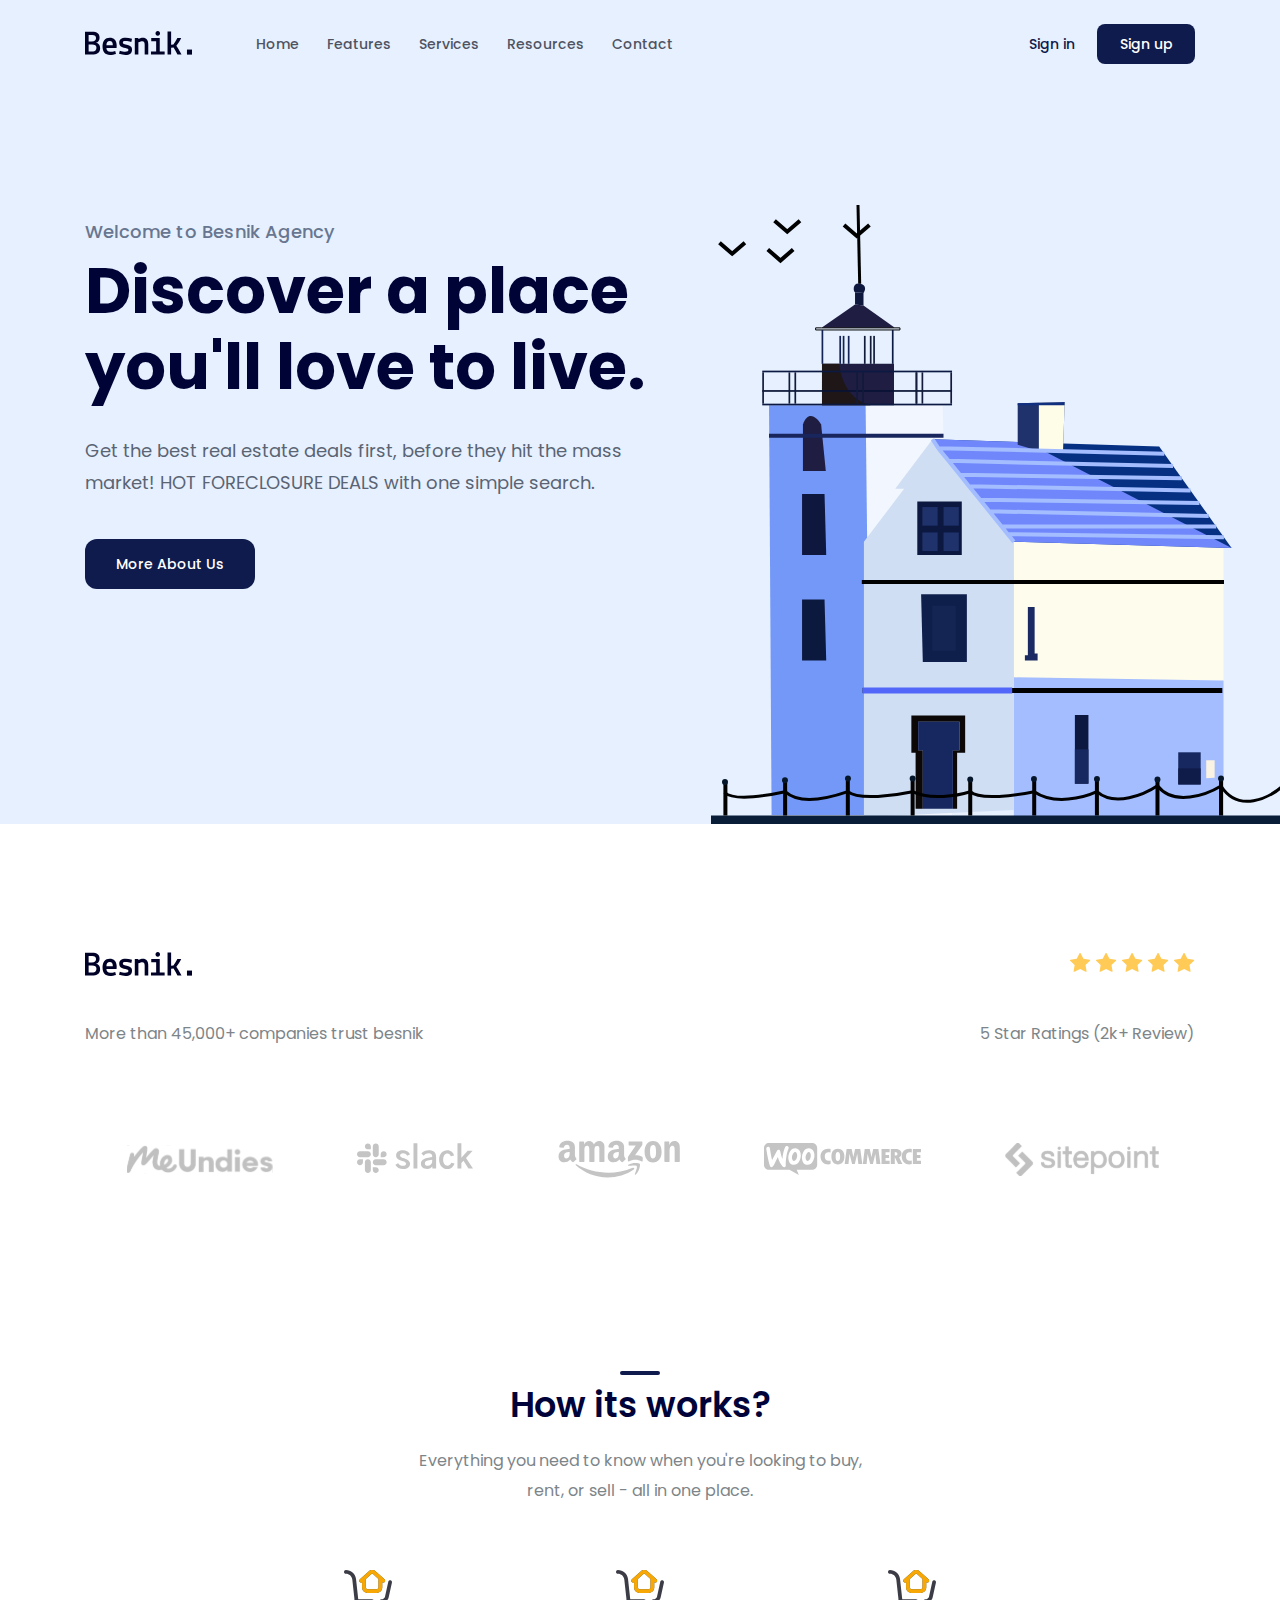
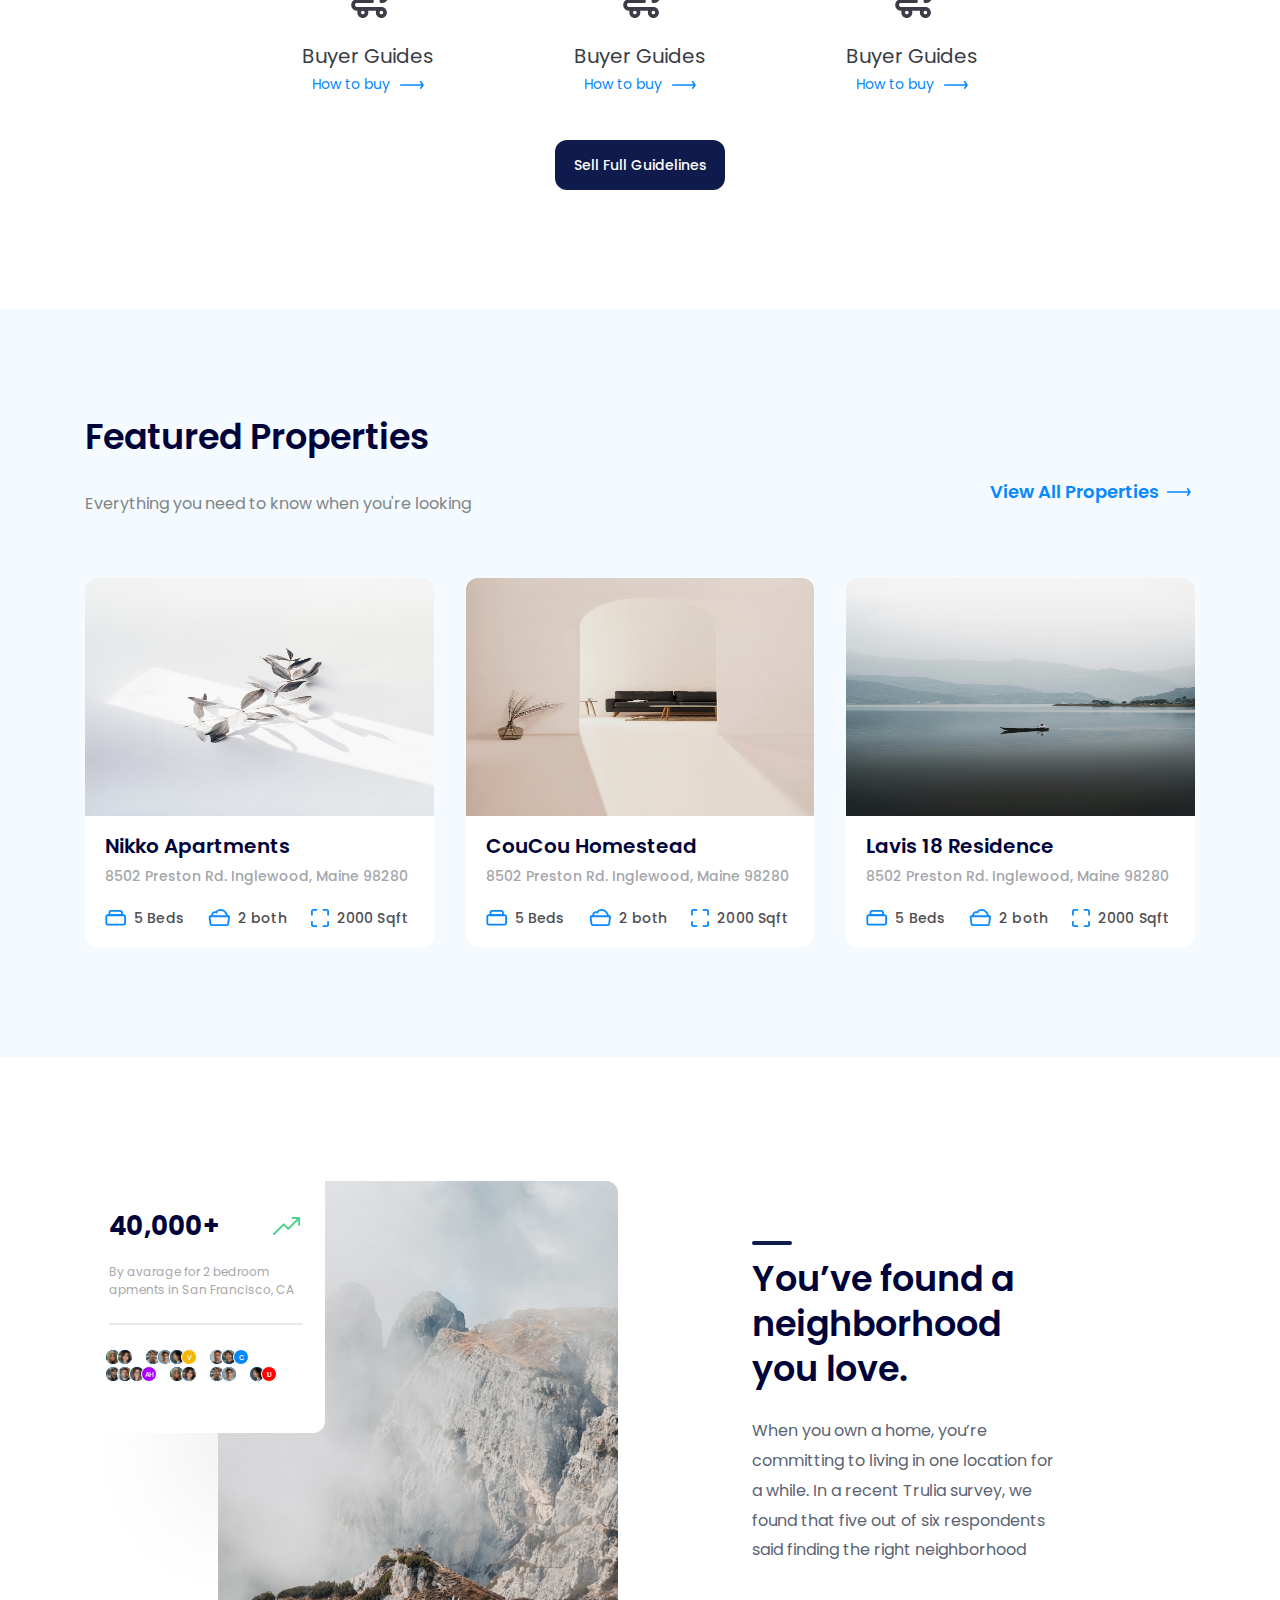
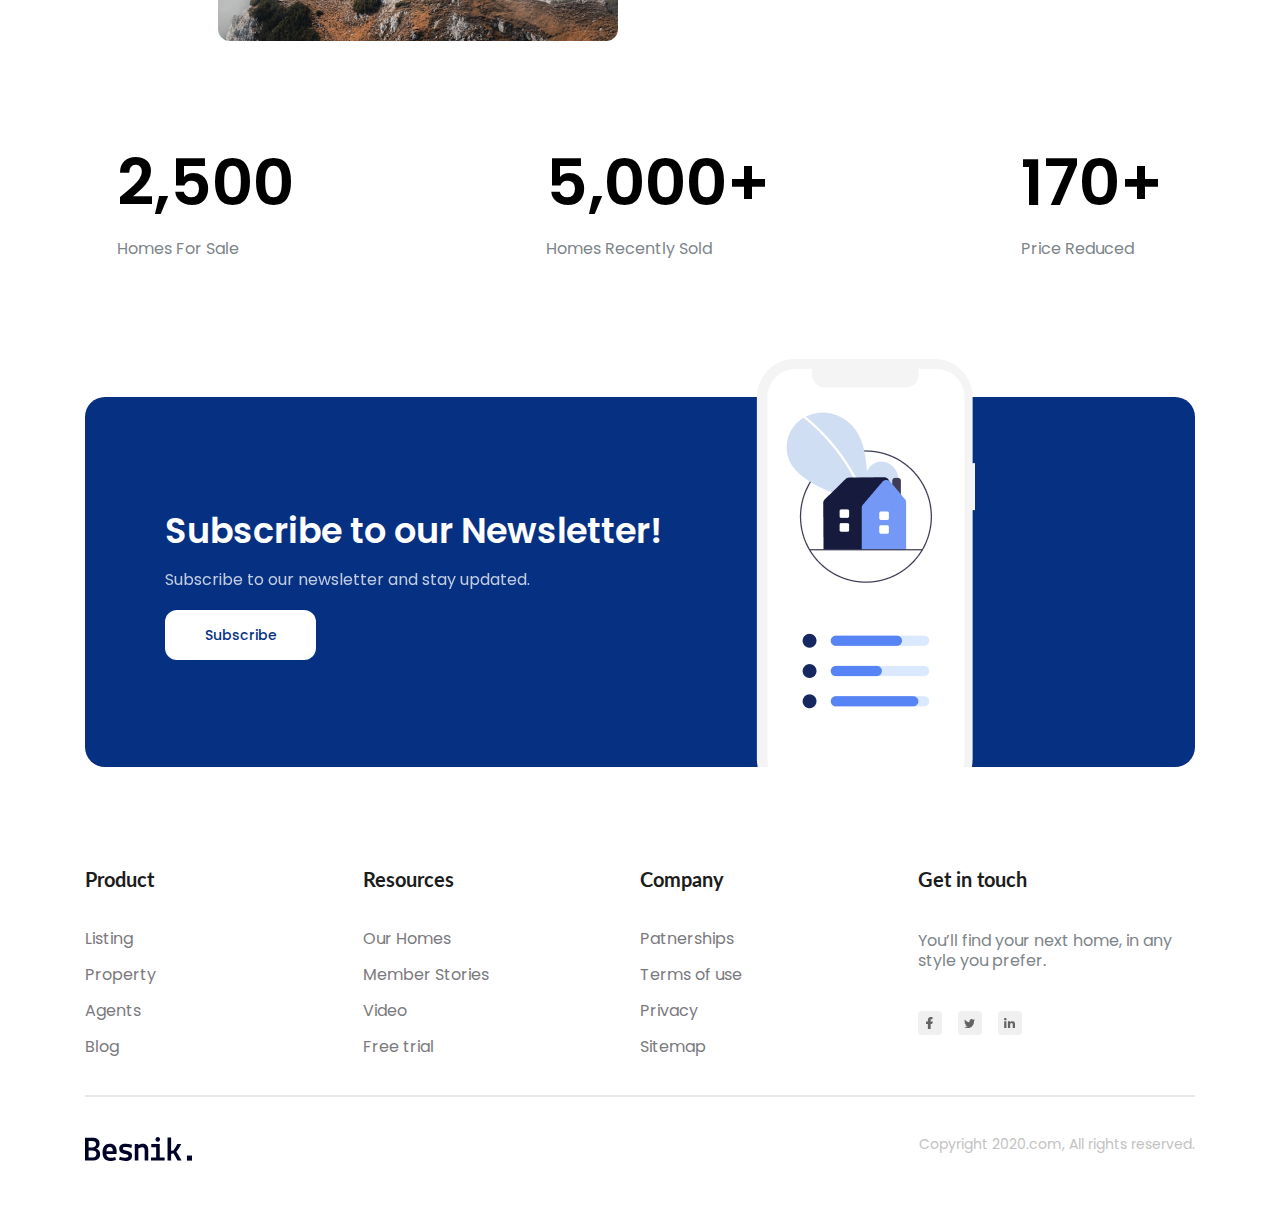
<file: index.html>
<!DOCTYPE html>
<html lang="en">
    <head>
        <!-- Test git pull -->
        <meta charset="UTF-8" />
        <meta name="viewport" content="width=device-width, initial-scale=1.0" />
        <title>F8 Project 01</title>
        <!-- This stylesheet resets default browser styles to ensure consistency across different browsers -->
        <!-- Link to custom fonts stylesheet -->
        <link rel="stylesheet" href="./assets/css/reset.css" />
        <!-- <link rel="stylesheet" href="./assets/fonts/stylesheet.css" /> -->
        <link rel="stylesheet" href="./assets/css/styles.css" />
        <link rel="preconnect" href="https://fonts.googleapis.com" />
        <link rel="preconnect" href="https://fonts.gstatic.com" crossorigin />
        <link
            href="https://fonts.googleapis.com/css2?family=Poppins:ital,wght@0,100;0,200;0,300;0,400;0,500;0,600;0,700;0,800;0,900;1,100;1,200;1,300;1,400;1,500;1,600;1,700;1,800;1,900&display=swap"
            rel="stylesheet"
        />
        <link
            href="https://fonts.googleapis.com/css2?family=Lato:ital,wght@0,100;0,300;0,400;0,700;0,900;1,100;1,300;1,400;1,700;1,900&display=swap"
            rel="stylesheet"
        />

        <!-- Favicon -->
        <link rel="apple-touch-icon" sizes="57x57" href="./assets/favicon.ico">
        <link rel="apple-touch-icon" sizes="60x60" href="./assets/favicon.ico/apple-icon-60x60.png">
        <link rel="apple-touch-icon" sizes="72x72" href="./assets/favicon.ico/apple-icon-72x72.png">
        <link rel="apple-touch-icon" sizes="76x76" href="./assets/favicon.ico/apple-icon-76x76.png">
        <link rel="apple-touch-icon" sizes="114x114" href="./assets/favicon.ico/apple-icon-114x114.png">
        <link rel="apple-touch-icon" sizes="120x120" href="./assets/favicon.ico/apple-icon-120x120.png">
        <link rel="apple-touch-icon" sizes="144x144" href="./assets/favicon.ico/apple-icon-144x144.png">
        <link rel="apple-touch-icon" sizes="152x152" href="./assets/favicon.ico/apple-icon-152x152.png">
        <link rel="apple-touch-icon" sizes="180x180" href="./assets/favicon.ico/apple-icon-180x180.png">
        <link rel="icon" type="image/png" sizes="192x192"  href="./assets/favicon.ico/android-icon-192x192.png">
        <link rel="icon" type="image/png" sizes="32x32" href="./assets/favicon.ico/favicon-32x32.png">
        <link rel="icon" type="image/png" sizes="96x96" href="./assets/favicon.ico/favicon-96x96.png">
        <link rel="icon" type="image/png" sizes="16x16" href="./assets/favicon.ico/favicon-16x16.png">
        <link rel="manifest" href="./assets/favicon.ico/manifest.json">
        <meta name="msapplication-TileColor" content="#ffffff">
        <meta name="msapplication-TileImage" content="./assets/favicon.ico/ms-icon-144x144.png">
        <meta name="theme-color" content="#ffffff">
    </head> 
    <body>
        <!-- Header Fixed -->
        <header class="fixed-header">
            <div class="content">
                <nav class="navbar">
                    <!-- Logo -->
                    <a href="#"
                        ><img src="./assets/img/logo.svg" alt="" />
                    </a>

                    <!-- Navigation -->
                    <ul class="navigation">
                        <li><a href="#">Home</a></li>
                        <li><a href="#features">Features</a></li>
                        <li><a href="#services">Services</a></li>
                        <li><a href="#resources">Resources</a></li>
                        <li><a href="#contact">Contact</a></li>
                    </ul>

                    <!-- Call to action -->
                    <div class="action">
                        <a href="#!" class="action-link">Sign in</a>
                        <a href="#!" class="btn action-btn">Sign up</a>
                    </div>
                </nav>
            </div>
        </header>
        <main">
            <!-- Test Git -->
            <!-- Hero -->
            <div class="hero-wrap">
                <div class="content">
                    <div class="hero">
                        <div class="info">
                            <p class="sub-title">Welcome to Besnik Agency</p>
                            <h1 class="title">
                                Discover a place you'll love to live.
                            </h1>
                            <p class="desc">
                                Get the best real estate deals first, before
                                they hit the mass market! HOT FORECLOSURE DEALS
                                with one simple search.
                            </p>
                            <a href="#!" class="btn hero-cta">More About Us</a>
                        </div>

                        <img
                            src="./assets/img/hero-img.svg"
                            alt="Discover a place you'll love to live."
                            class="hero-img"
                        />
                    </div>
                </div>
            </div>
            <!-- client -->
            <div class="clients">
                <div class="content">
                    <!-- row 1 -->
                    <div class="row">
                        <img src="./assets/img/logo.svg" alt="" />
                        <!-- start right -->
                        <div class="stars">
                            <img
                                src="./assets/img/star-item.svg"
                                alt="star"
                                class="star-item"
                            />
                            <img
                                src="./assets/img/star-item.svg"
                                alt="star"
                                class="star-item"
                            />
                            <img
                                src="./assets/img/star-item.svg"
                                alt="star"
                                class="star-item"
                            />
                            <img
                                src="./assets/img/star-item.svg"
                                alt="star"
                                class="star-item"
                            />
                            <img
                                src="./assets/img/star-item.svg"
                                alt="star"
                                class="star-item"
                            />
                        </div>
                    </div>
                    <!-- row 2 -->
                    <div class="row mt-24">
                        <p class="desc">
                            More than 45,000+ companies trust besnik
                        </p>
                        <p class="desc">5 Star Ratings (2k+ Review)</p>
                    </div>
                    <!-- row 3: List Distributor -->
                    <div class="clients-list">
                        <a href="#!">
                            <img
                                src="./assets/img/logo-01.svg"
                                alt="Client 1"
                            />
                        </a>
                        <a href="#!">
                            <img
                                src="./assets/img/logo-02.svg"
                                alt="Client 2"
                            />
                        </a>
                        <a href="#!">
                            <img
                                src="./assets/img/logo-03.svg"
                                alt="Client 3"
                            />
                        </a>
                        <a href="#!">
                            <img
                                src="./assets/img/logo-04.svg"
                                alt="Client 4"
                            />
                        </a>
                        <a href="#!">
                            <img
                                src="./assets/img/logo-05.svg"
                                alt="Client 5"
                            />
                        </a>
                    </div>
                </div>
            </div>
            <!-- guides -->
            <div id="services" class="guides">
                <div class="content">
                    <h2 class="sub-title">How its works?</h2>
                    <p class="desc">
                        Everything you need to know when you're looking to buy,
                        rent, or sell - all in one place.
                    </p>
                    <ul class="guides-list">
                        <li class="guide-item">
                            <img
                                src="./assets/img/guide-img.svg"
                                alt="Guide Image"
                                class="guide-img"
                            />
                            <h3 class="guide-title">Buyer Guides</h3>
                            <a href="#!" class="guide-link">
                                <span>How to buy</span>
                                <img
                                    src="./assets/img/guide-arrow-right.svg"
                                    alt="Arrow Right"
                                />
                            </a>
                        </li>
                        <li class="guide-item">
                            <img
                                src="./assets/img/guide-img.svg"
                                alt="Guide Image"
                                class="guide-img"
                            />
                            <h3 class="guide-title">Buyer Guides</h3>
                            <a href="#!" class="guide-link">
                                <span>How to buy</span>
                                <img
                                    src="./assets/img/guide-arrow-right.svg"
                                    alt="Arrow Right"
                                />
                            </a>
                        </li>
                        <li class="guide-item">
                            <img
                                src="./assets/img/guide-img.svg"
                                alt="Guide Image"
                                class="guide-img"
                            />
                            <h3 class="guide-title">Buyer Guides</h3>
                            <a href="#!" class="guide-link">
                                <span>How to buy</span>
                                <img
                                    src="./assets/img/guide-arrow-right.svg"
                                    alt="Arrow Right"
                                />
                            </a>
                        </li>
                    </ul>

                    <a href="#!" class="btn guides-cta">Sell Full Guidelines</a>
                </div>
            </div>
            <!-- featured -->
            <div class="featured" id="features">
                <div class="content">
                    <!-- featured header -->
                    <header class="featured-info">
                        <h2 class="featured-title">Featured Properties</h2>
                        <div class="row">
                            <p class="desc">
                                Everything you need to know when you're looking
                            </p>
                            <a href="#!" class="featured-link">
                                <span>View All Properties</span>
                                <img
                                    src="./assets/img/guide-arrow-right.svg"
                                    alt="Arrow Right"
                                />
                            </a>
                        </div>
                    </header>

                    <!-- featured list -->
                    <ul class="featured-list">
                        <!-- item 1 -->
                        <li class="featured-item">
                            <a href="#!">
                                <div class="image-frame">
                                    <img
                                        src="./assets/img/featured-img-1.jpg"
                                        alt="Nikko Apartments"
                                        class="item-img"
                                    />
                                </div>
                                <div class="item-content">
                                    <h3 class="title">Nikko Apartments</h3>
                                    <p class="desc">
                                        8502 Preston Rd. Inglewood, Maine 98280
                                    </p>
                                    <div class="item-list">
                                        <div class="item-detail">
                                            <img
                                                src="./assets/img/featured-icon-1.svg"
                                                alt="5 Beds"
                                                class="detail-icon"
                                            />
                                            <span class="detail-label"
                                                >5 Beds</span
                                            >
                                        </div>
                                        <div class="item-detail">
                                            <img
                                                src="./assets/img/featured-icon-2.svg"
                                                alt="2 both"
                                                class="detail-icon"
                                            />
                                            <span class="detail-label"
                                                >2 both</span
                                            >
                                        </div>
                                        <div class="item-detail">
                                            <img
                                                src="./assets/img/featured-icon-3.svg"
                                                alt="2000 Sqft"
                                                class="detail-icon"
                                            />
                                            <span class="detail-label"
                                                >2000 Sqft</span
                                            >
                                        </div>
                                    </div>
                                </div>
                            </a>
                        </li>

                        <!-- item 2 -->
                        <li class="featured-item">
                            <a href="#!">
                                <div class="image-frame">
                                    <img
                                        src="./assets/img/featured-img-2.jpg"
                                        alt="CouCou Homestead"
                                        class="item-img"
                                    />
                                </div>
                                <div class="item-content">
                                    <h3 class="title">CouCou Homestead</h3>
                                    <p class="desc">
                                        8502 Preston Rd. Inglewood, Maine 98280
                                    </p>
                                    <div class="item-list">
                                        <div class="item-detail">
                                            <img
                                                src="./assets/img/featured-icon-1.svg"
                                                alt="5 Beds"
                                                class="detail-icon"
                                            />
                                            <span class="detail-label"
                                                >5 Beds</span
                                            >
                                        </div>
                                        <div class="item-detail">
                                            <img
                                                src="./assets/img/featured-icon-2.svg"
                                                alt="2 both"
                                                class="detail-icon"
                                            />
                                            <span class="detail-label"
                                                >2 both</span
                                            >
                                        </div>
                                        <div class="item-detail">
                                            <img
                                                src="./assets/img/featured-icon-3.svg"
                                                alt="2000 Sqft"
                                                class="detail-icon"
                                            />
                                            <span class="detail-label"
                                                >2000 Sqft</span
                                            >
                                        </div>
                                    </div>
                                </div>
                            </a>
                        </li>

                        <!-- item 1 -->
                        <li class="featured-item">
                            <a href="#!">
                                <div class="image-frame">
                                    <img
                                        src="./assets/img/featured-img-3.jpg"
                                        alt="Lavis 18 Residence"
                                        class="item-img"
                                    />
                                </div>
                                <div class="item-content">
                                    <h3 class="title">Lavis 18 Residence</h3>
                                    <p class="desc">
                                        8502 Preston Rd. Inglewood, Maine 98280
                                    </p>
                                    <div class="item-list">
                                        <div class="item-detail">
                                            <img
                                                src="./assets/img/featured-icon-1.svg"
                                                alt="5 Beds"
                                                class="detail-icon"
                                            />
                                            <span class="detail-label"
                                                >5 Beds</span
                                            >
                                        </div>
                                        <div class="item-detail">
                                            <img
                                                src="./assets/img/featured-icon-2.svg"
                                                alt="2 both"
                                                class="detail-icon"
                                            />
                                            <span class="detail-label"
                                                >2 both</span
                                            >
                                        </div>
                                        <div class="item-detail">
                                            <img
                                                src="./assets/img/featured-icon-3.svg"
                                                alt="2000 Sqft"
                                                class="detail-icon"
                                            />
                                            <span class="detail-label"
                                                >2000 Sqft</span
                                            >
                                        </div>
                                    </div>
                                </div>
                            </a>
                        </li>
                    </ul>
                </div>
            </div>
            <!-- Stats -->
            <div id="resources" class="stats">
                <div class="content">
                    <!-- Row 1: Phia tren -->
                    <div class="row">
                        <div class="frame-img">
                            <img
                                src="./assets/img/stats-img-1.jpg"
                                alt="You’ve found a neighborhood you love."
                                class="stats-img"
                            />
                        </div>

                        <div class="stats-trend">
                            <div class="row">
                                <strong class="value">40,000+</strong>
                                <img
                                    src="./assets/img/arrow-trend.svg"
                                    alt="40,000+"
                                    class="arrow-trend"
                                />
                            </div>
                            <div class="desc">
                                By avarage for 2 bedroom apments in San
                                Francisco, CA
                            </div>
                            <div class="separate"></div>
                            <div class="avatar-block">
                                <div class="avatar-group">
                                    <img
                                        class="avatar"
                                        src="./assets/img/imgs-people-1.jpg"
                                        alt=""
                                    />
                                    <img
                                        class="avatar"
                                        src="./assets/img/imgs-people-2.jpg"
                                        alt=""
                                    />
                                </div>
                                <div class="avatar-group">
                                    <img
                                        class="avatar"
                                        src="./assets/img/imgs-people-3.jpg"
                                        alt=""
                                    />
                                    <img
                                        class="avatar"
                                        src="./assets/img/imgs-people-4.jpg"
                                        alt=""
                                    />
                                    <img
                                        class="avatar"
                                        src="./assets/img/imgs-people-5.jpg"
                                        alt=""
                                    />
                                    <div class="avatar yellow">V</div>
                                </div>
                                <div class="avatar-group">
                                    <img
                                        class="avatar"
                                        src="./assets/img/imgs-people-7.jpg"
                                        alt=""
                                    />
                                    <img
                                        class="avatar"
                                        src="./assets/img/imgs-people-8.jpg"
                                        alt=""
                                    />

                                    <div class="avatar">C</div>
                                </div>
                                <div class="avatar-group">
                                    <img
                                        class="avatar"
                                        src="./assets/img/imgs-people-10.jpg"
                                        alt=""
                                    />
                                    <img
                                        class="avatar"
                                        src="./assets/img/imgs-people-11.jpg"
                                        alt=""
                                    />
                                    <img
                                        class="avatar"
                                        src="./assets/img/imgs-people-12.jpg"
                                        alt=""
                                    />
                                    <div class="avatar purple">AH</div>
                                </div>
                                <div class="avatar-group">
                                    <img
                                        class="avatar"
                                        src="./assets/img/imgs-people-1.jpg"
                                        alt=""
                                    />
                                    <img
                                        class="avatar"
                                        src="./assets/img/imgs-people-2.jpg"
                                        alt=""
                                    />
                                </div>
                                <div class="avatar-group">
                                    <img
                                        class="avatar"
                                        src="./assets/img/imgs-people-3.jpg"
                                        alt=""
                                    />
                                    <img
                                        class="avatar"
                                        src="./assets/img/imgs-people-4.jpg"
                                        alt=""
                                    />
                                </div>
                                <div class="avatar-group">
                                    <img
                                        class="avatar"
                                        src="./assets/img/imgs-people-5.jpg"
                                        alt=""
                                    />
                                    <div class="avatar red">IU</div>
                                </div>
                            </div>
                        </div>

                        <div class="stats-info">
                            <h2 class="title">
                                You’ve found a neighborhood you love.
                            </h2>
                            <p class="desc">
                                When you own a home, you’re committing to living
                                in one location for a while. In a recent Trulia
                                survey, we found that five out of six
                                respondents said finding the right neighborhood
                            </p>
                        </div>
                    </div>
                    <!-- Row 2: Thong tin duoi -->
                    <div class="row">
                        <div class="row-qty">
                            <strong class="row-qty-title">2,500</strong>
                            <p class="desc">Homes For Sale</p>
                        </div>
                        <div class="row-qty">
                            <strong class="row-qty-title">5,000+</strong>
                            <p class="desc">Homes Recently Sold</p>
                        </div>
                        <div class="row-qty">
                            <strong class="row-qty-title">170+</strong>
                            <p class="desc">Price Reduced</p>
                        </div>
                    </div>
                </div>
            </div>
            <!-- Subscription -->
            <div id="contact" class="subscription">
                <div class="content">
                    <div class="subs-block">
                        <div class="subs-info">
                            <h2 class="subs-title">
                                Subscribe to our Newsletter!
                            </h2>
                            <p class="desc">
                                Subscribe to our newsletter and stay updated.
                            </p>
                            <div class="btn">Subscribe</div>
                        </div>
                        <img
                            src="./assets/img/Mobile.png"
                            alt="Subscribe to our Newsletter!"
                            class="mobile"
                        />
                    </div>
                </div>
            </div>
            <!-- Footer -->
        </main>
        <footer class="footer">
            <div class="content">
                <!-- row 1 -->
                <div class="row">
                    <div class="column">
                        <h3 class="title">Product</h3>
                        <ul class="link-list">
                            <li class="link-item">
                                <a href="#!">Listing</a>
                            </li>
                            <li class="link-item">
                                <a href="#!">Property</a>
                            </li>
                            <li class="link-item">
                                <a href="#!">Agents</a>
                            </li>
                            <li class="link-item">
                                <a href="#!">Blog</a>
                            </li>
                        </ul>
                    </div>
                    <div class="column">
                        <h3 class="title">Resources</h3>
                        <ul class="link-list">
                            <li class="link-item">
                                <a href="#!">Our Homes</a>
                            </li>
                            <li class="link-item">
                                <a href="#!">Member Stories</a>
                            </li>
                            <li class="link-item">
                                <a href="#!">Video</a>
                            </li>
                            <li class="link-item">
                                <a href="#!">Free trial</a>
                            </li>
                        </ul>
                    </div>
                    <div class="column">
                        <h3 class="title">Company</h3>
                        <ul class="link-list">
                            <li class="link-item">
                                <a href="#!">Patnerships</a>
                            </li>
                            <li class="link-item">
                                <a href="#!">Terms of use</a>
                            </li>
                            <li class="link-item">
                                <a href="#!">Privacy</a>
                            </li>
                            <li class="link-item">
                                <a href="#!">Sitemap</a>
                            </li>
                        </ul>
                    </div>
                    <div class="column">
                        <h3 class="title">Get in touch</h3>
                        <p class="desc">
                            You’ll find your next home, in any style you
                            prefer.
                        </p>
                        <div class="social">
                            <a href="#!" class="social-link">
                                <img
                                    src="./assets/img/social-fb.svg"
                                    alt="Facebook"
                                />
                            </a>
                            <a href="#!" class="social-link">
                                <img
                                    src="./assets/img/social-x.svg"
                                    alt="Twitter (X)"
                                />
                            </a>
                            <a href="#!" class="social-link">
                                <img
                                    src="./assets/img/social-linkedin.svg"
                                    alt="Linkedin"
                                />
                            </a>
                        </div>
                    </div>
                </div>

                <!-- row 2 -->
                <div class="separate"></div>

                <div class="row">
                    <img
                        src="./assets/img/logo.svg"
                        alt="Logo"
                        class="logo"
                    />
                    <p class="license">
                        Copyright 2020.com, All rights reserved.
                    </p>
                </div>
            </div>
        </footer>
    </body>
</html>
</file>
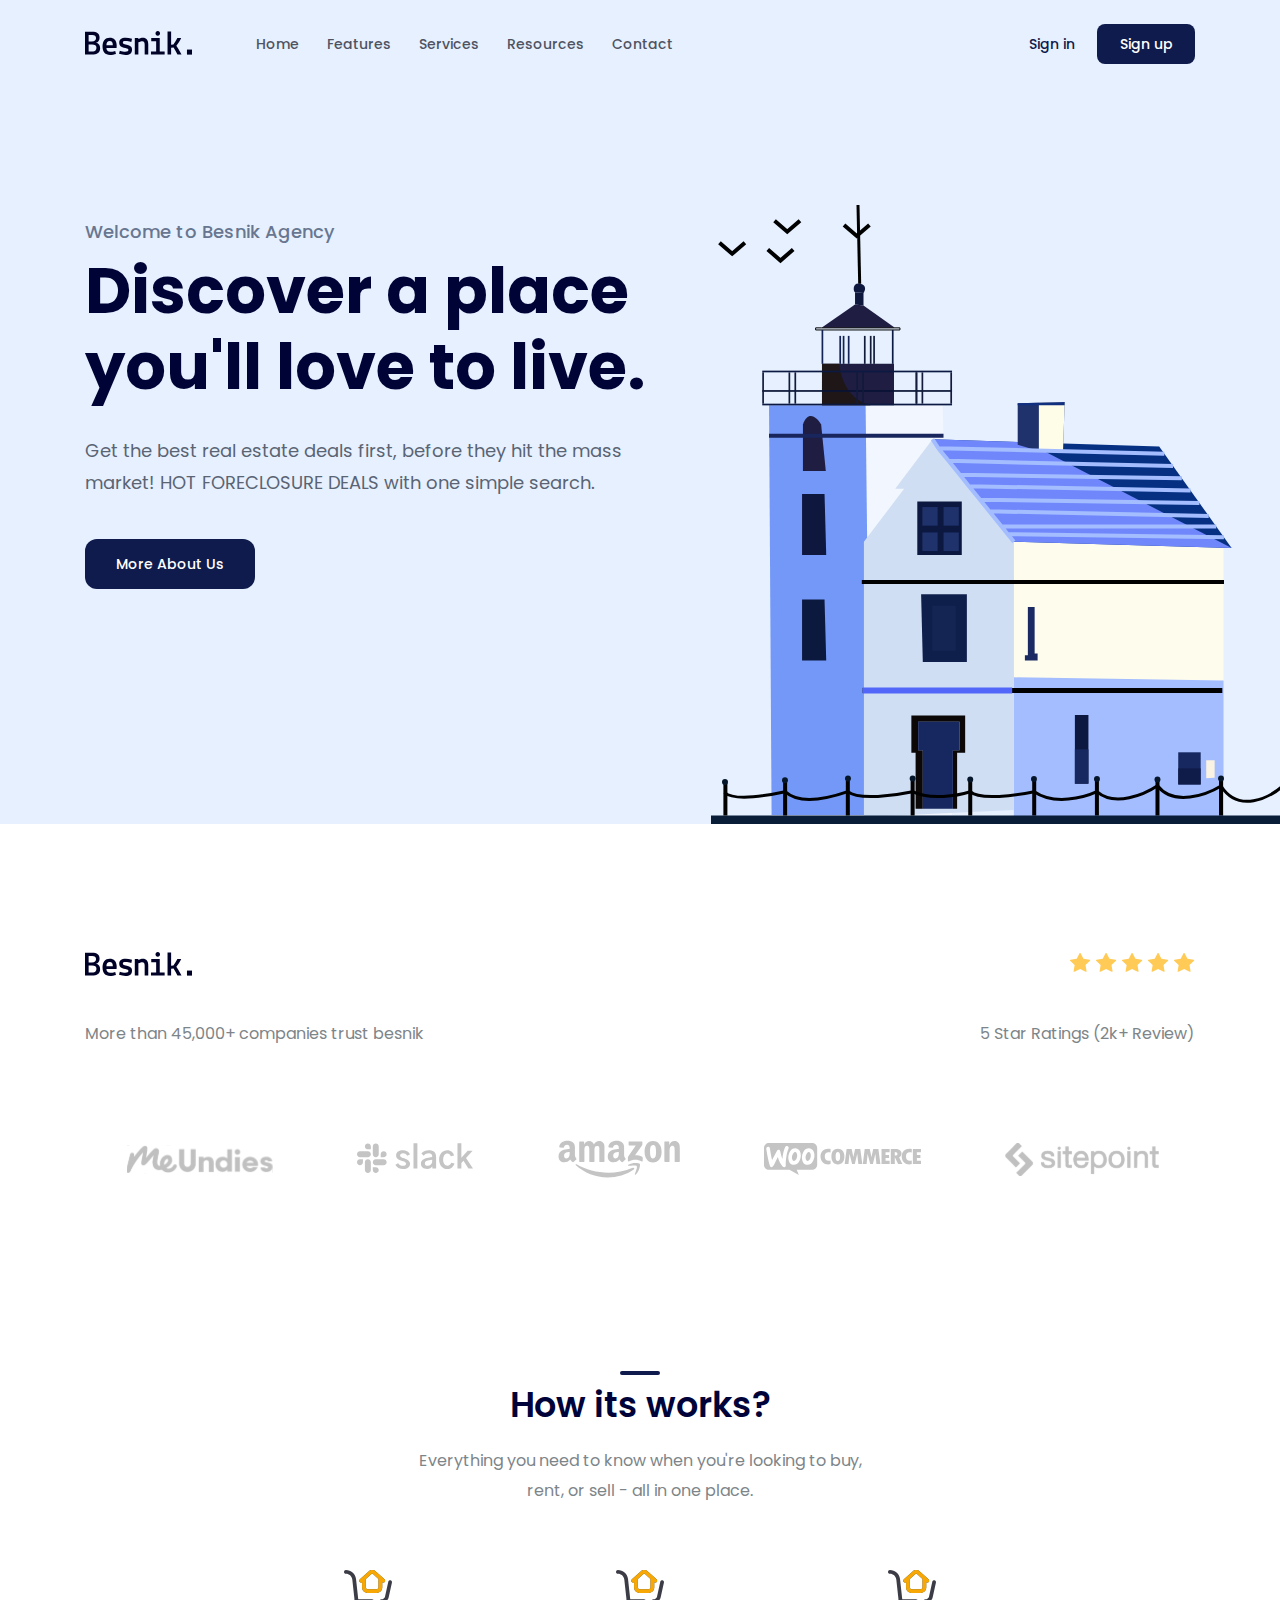
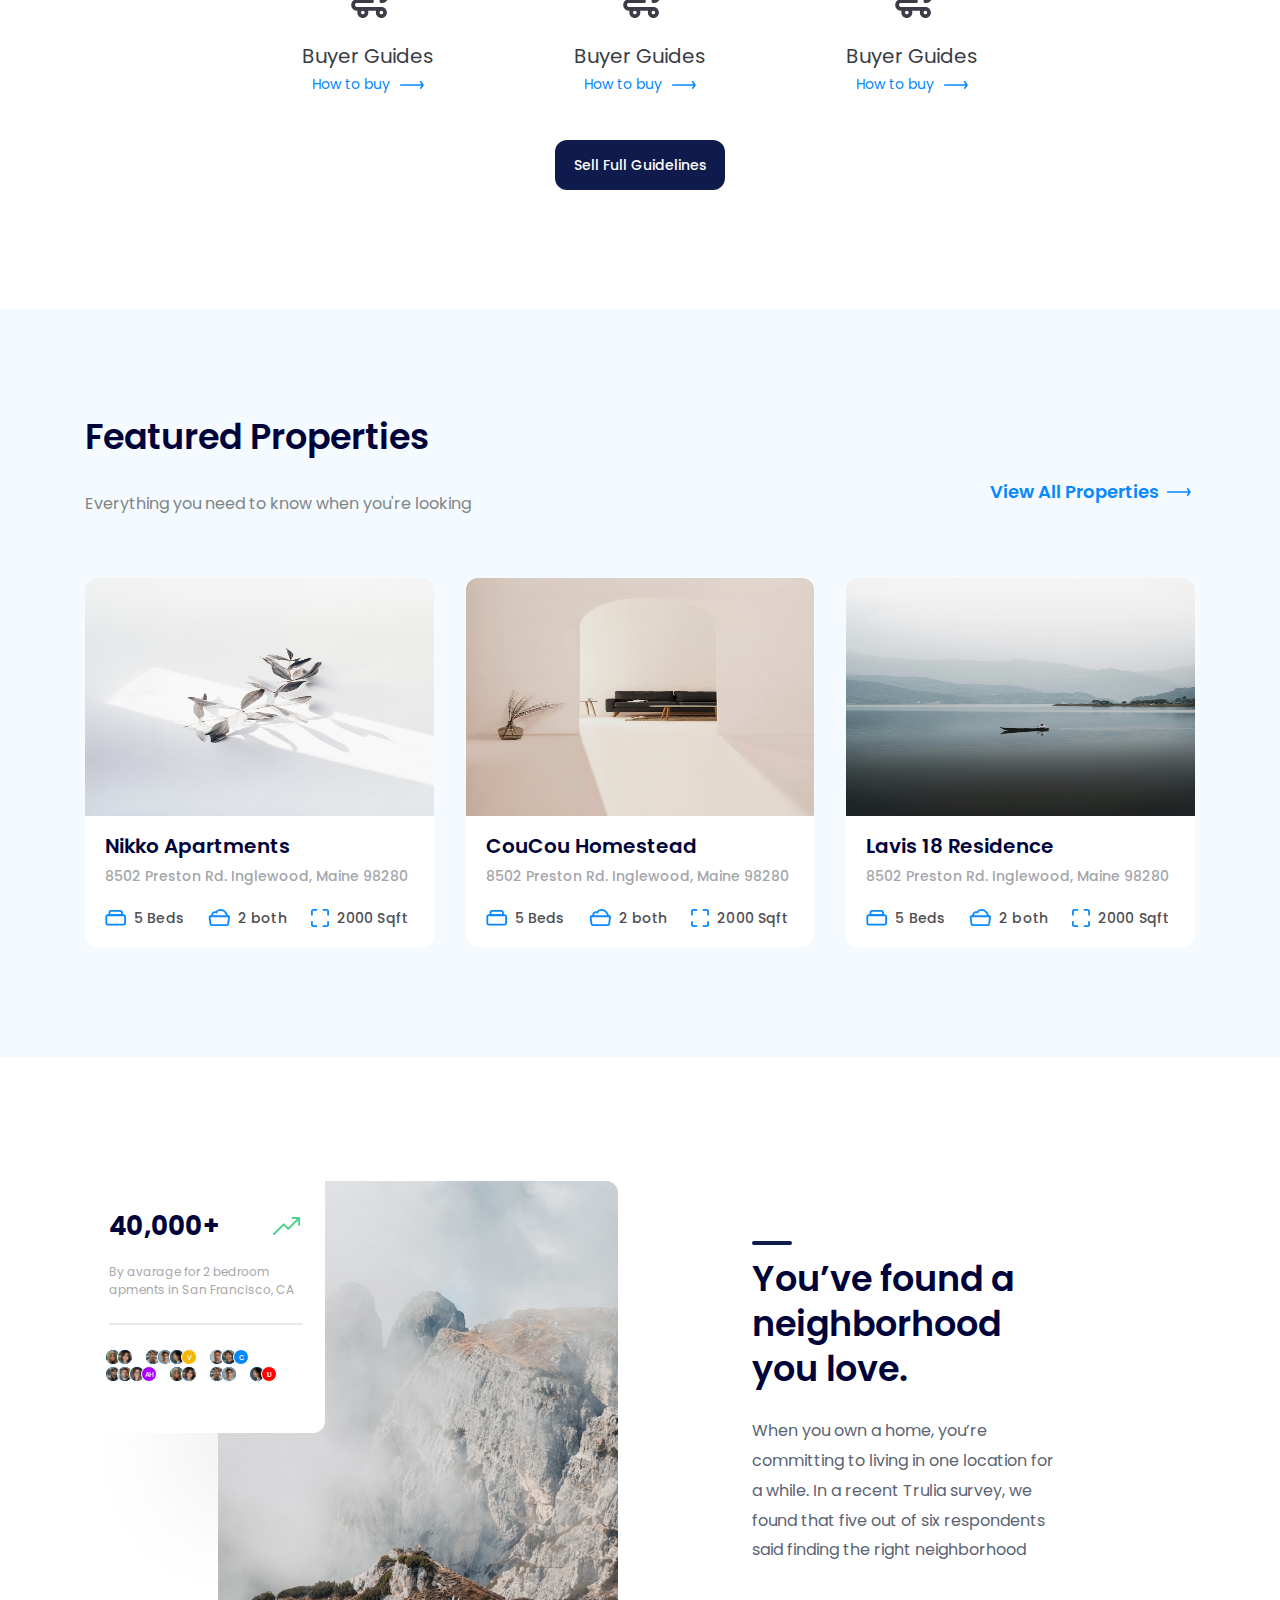
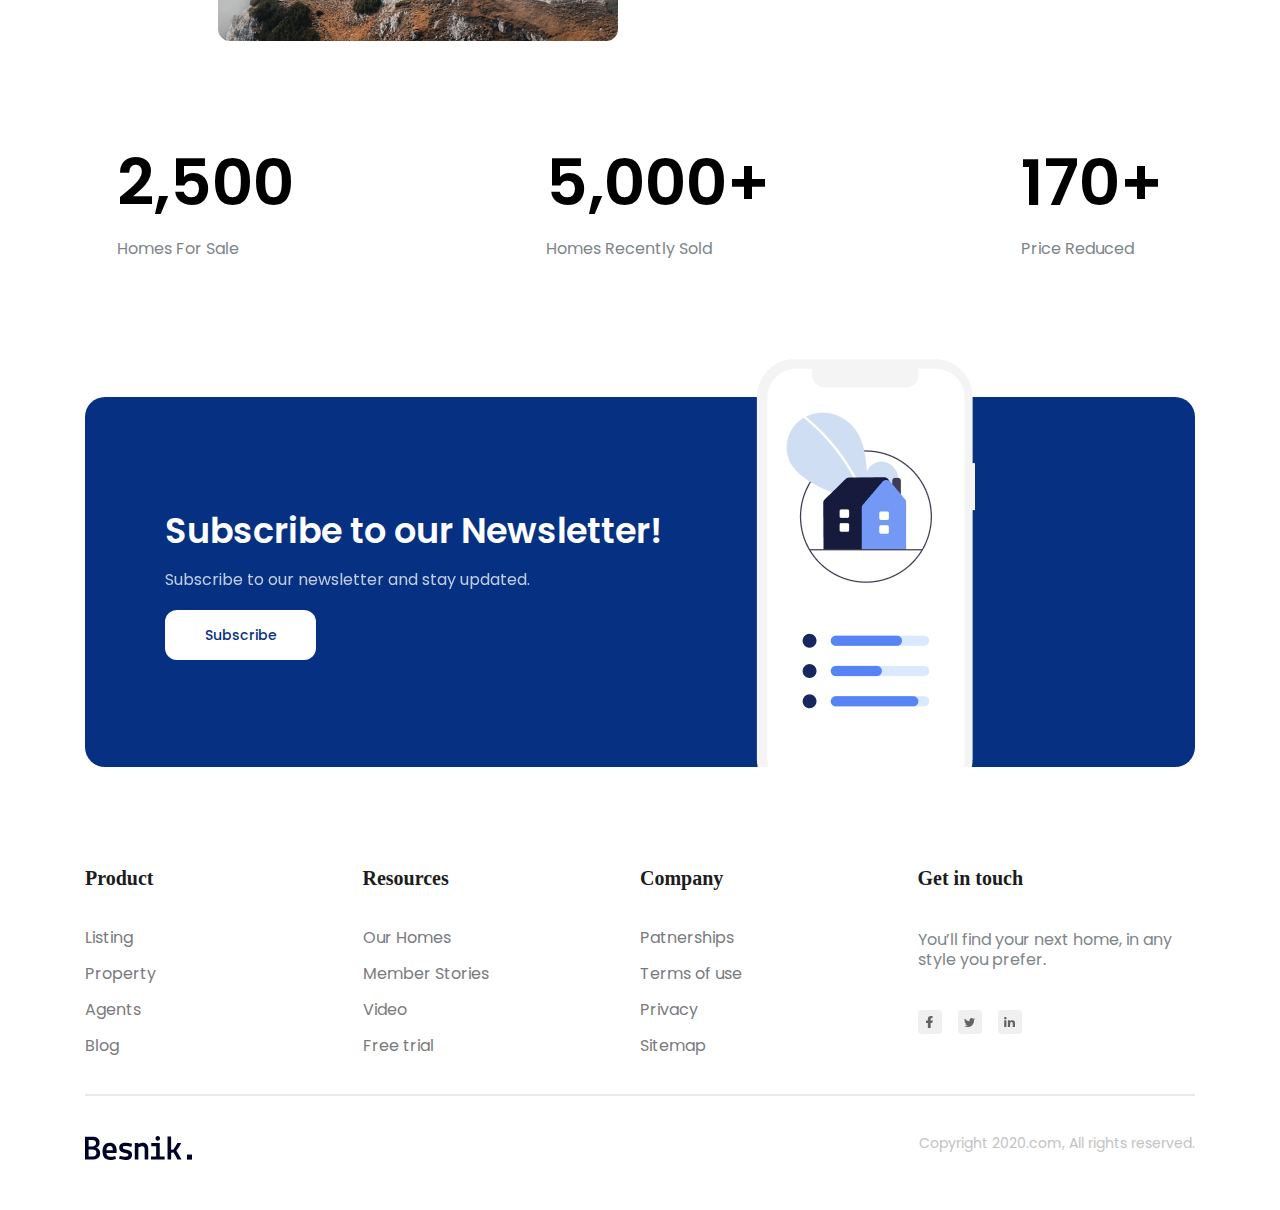
<file: news.html>
<!DOCTYPE html>
<html lang="en">
    <head>
        <!-- master ne -->
        <meta charset="UTF-8" />
        <meta name="viewport" content="width=device-width, initial-scale=1.0" />
        <title>F8 Project 01</title>
        <!-- This stylesheet resets default browser styles to ensure consistency across different browsers -->
        <!-- Link to custom fonts stylesheet -->
        <link rel="stylesheet" href="./assets/css/reset.css" />
        <!-- <link rel="stylesheet" href="./assets/fonts/stylesheet.css" /> -->
        <link rel="stylesheet" href="./assets/css/styles.css" />
        <link rel="preconnect" href="https://fonts.googleapis.com" />
        <link rel="preconnect" href="https://fonts.gstatic.com" crossorigin />
        <link
            href="https://fonts.googleapis.com/css2?family=Poppins:ital,wght@0,100;0,200;0,300;0,400;0,500;0,600;0,700;0,800;0,900;1,100;1,200;1,300;1,400;1,500;1,600;1,700;1,800;1,900&display=swap"
            rel="stylesheet"
        />

        <!-- Favicon -->
        <link rel="apple-touch-icon" sizes="57x57" href="./assets/favicon.ico">
        <link rel="apple-touch-icon" sizes="60x60" href="./assets/favicon.ico/apple-icon-60x60.png">
        <link rel="apple-touch-icon" sizes="72x72" href="./assets/favicon.ico/apple-icon-72x72.png">
        <link rel="apple-touch-icon" sizes="76x76" href="./assets/favicon.ico/apple-icon-76x76.png">
        <link rel="apple-touch-icon" sizes="114x114" href="./assets/favicon.ico/apple-icon-114x114.png">
        <link rel="apple-touch-icon" sizes="120x120" href="./assets/favicon.ico/apple-icon-120x120.png">
        <link rel="apple-touch-icon" sizes="144x144" href="./assets/favicon.ico/apple-icon-144x144.png">
        <link rel="apple-touch-icon" sizes="152x152" href="./assets/favicon.ico/apple-icon-152x152.png">
        <link rel="apple-touch-icon" sizes="180x180" href="./assets/favicon.ico/apple-icon-180x180.png">
        <link rel="icon" type="image/png" sizes="192x192"  href="./assets/favicon.ico/android-icon-192x192.png">
        <link rel="icon" type="image/png" sizes="32x32" href="./assets/favicon.ico/favicon-32x32.png">
        <link rel="icon" type="image/png" sizes="96x96" href="./assets/favicon.ico/favicon-96x96.png">
        <link rel="icon" type="image/png" sizes="16x16" href="./assets/favicon.ico/favicon-16x16.png">
        <link rel="manifest" href="./assets/favicon.ico/manifest.json">
        <meta name="msapplication-TileColor" content="#ffffff">
        <meta name="msapplication-TileImage" content="./assets/favicon.ico/ms-icon-144x144.png">
        <meta name="theme-color" content="#ffffff">
    </head> 
    <body>
        <!-- Header Fixed -->
        <header class="fixed-header">
            <div class="content">
                <nav class="navbar">
                    <!-- Logo -->
                    <a href="#"
                        ><img src="./assets/img/logo.svg" alt="" />
                    </a>

                    <!-- Navigation -->
                    <ul class="navigation">
                        <li><a href="#">Home</a></li>
                        <li><a href="#features">Features</a></li>
                        <li><a href="#services">Services</a></li>
                        <li><a href="#resources">Resources</a></li>
                        <li><a href="#contact">Contact</a></li>
                    </ul>

                    <!-- Call to action -->
                    <div class="action">
                        <a href="#!" class="action-link">Sign in</a>
                        <a href="#!" class="btn action-btn">Sign up</a>
                    </div>
                </nav>
            </div>
        </header>
        <main">
            <!-- Test Git -->
            <!-- Hero -->
            <div class="hero-wrap">
                <div class="content">
                    <div class="hero">
                        <div class="info">
                            <p class="sub-title">Welcome to Besnik Agency</p>
                            <h1 class="title">
                                Discover a place you'll love to live.
                            </h1>
                            <p class="desc">
                                Get the best real estate deals first, before
                                they hit the mass market! HOT FORECLOSURE DEALS
                                with one simple search.
                            </p>
                            <a href="#!" class="btn hero-cta">More About Us</a>
                        </div>

                        <img
                            src="./assets/img/hero-img.svg"
                            alt="Discover a place you'll love to live."
                            class="hero-img"
                        />
                    </div>
                </div>
            </div>
            <!-- client -->
            <div class="clients">
                <div class="content">
                    <!-- row 1 -->
                    <div class="row">
                        <img src="./assets/img/logo.svg" alt="" />
                        <!-- start right -->
                        <div class="stars">
                            <img
                                src="./assets/img/star-item.svg"
                                alt="star"
                                class="star-item"
                            />
                            <img
                                src="./assets/img/star-item.svg"
                                alt="star"
                                class="star-item"
                            />
                            <img
                                src="./assets/img/star-item.svg"
                                alt="star"
                                class="star-item"
                            />
                            <img
                                src="./assets/img/star-item.svg"
                                alt="star"
                                class="star-item"
                            />
                            <img
                                src="./assets/img/star-item.svg"
                                alt="star"
                                class="star-item"
                            />
                        </div>
                    </div>
                    <!-- row 2 -->
                    <div class="row mt-24">
                        <p class="desc">
                            More than 45,000+ companies trust besnik
                        </p>
                        <p class="desc">5 Star Ratings (2k+ Review)</p>
                    </div>
                    <!-- row 3: List Distributor -->
                    <div class="clients-list">
                        <a href="#!">
                            <img
                                src="./assets/img/logo-01.svg"
                                alt="Client 1"
                            />
                        </a>
                        <a href="#!">
                            <img
                                src="./assets/img/logo-02.svg"
                                alt="Client 2"
                            />
                        </a>
                        <a href="#!">
                            <img
                                src="./assets/img/logo-03.svg"
                                alt="Client 3"
                            />
                        </a>
                        <a href="#!">
                            <img
                                src="./assets/img/logo-04.svg"
                                alt="Client 4"
                            />
                        </a>
                        <a href="#!">
                            <img
                                src="./assets/img/logo-05.svg"
                                alt="Client 5"
                            />
                        </a>
                    </div>
                </div>
            </div>
            <!-- guides -->
            <div id="services" class="guides">
                <div class="content">
                    <h2 class="sub-title">How its works?</h2>
                    <p class="desc">
                        Everything you need to know when you're looking to buy,
                        rent, or sell - all in one place.
                    </p>
                    <ul class="guides-list">
                        <li class="guide-item">
                            <img
                                src="./assets/img/guide-img.svg"
                                alt="Guide Image"
                                class="guide-img"
                            />
                            <h3 class="guide-title">Buyer Guides</h3>
                            <a href="#!" class="guide-link">
                                <span>How to buy</span>
                                <img
                                    src="./assets/img/guide-arrow-right.svg"
                                    alt="Arrow Right"
                                />
                            </a>
                        </li>
                        <li class="guide-item">
                            <img
                                src="./assets/img/guide-img.svg"
                                alt="Guide Image"
                                class="guide-img"
                            />
                            <h3 class="guide-title">Buyer Guides</h3>
                            <a href="#!" class="guide-link">
                                <span>How to buy</span>
                                <img
                                    src="./assets/img/guide-arrow-right.svg"
                                    alt="Arrow Right"
                                />
                            </a>
                        </li>
                        <li class="guide-item">
                            <img
                                src="./assets/img/guide-img.svg"
                                alt="Guide Image"
                                class="guide-img"
                            />
                            <h3 class="guide-title">Buyer Guides</h3>
                            <a href="#!" class="guide-link">
                                <span>How to buy</span>
                                <img
                                    src="./assets/img/guide-arrow-right.svg"
                                    alt="Arrow Right"
                                />
                            </a>
                        </li>
                    </ul>

                    <a href="#!" class="btn guides-cta">Sell Full Guidelines</a>
                </div>
            </div>
            <!-- featured -->
            <div class="featured" id="features">
                <div class="content">
                    <!-- featured header -->
                    <header class="featured-info">
                        <h2 class="featured-title">Featured Properties</h2>
                        <div class="row">
                            <p class="desc">
                                Everything you need to know when you're looking
                            </p>
                            <a href="#!" class="featured-link">
                                <span>View All Properties</span>
                                <img
                                    src="./assets/img/guide-arrow-right.svg"
                                    alt="Arrow Right"
                                />
                            </a>
                        </div>
                    </header>

                    <!-- featured list -->
                    <ul class="featured-list">
                        <!-- item 1 -->
                        <li class="featured-item">
                            <a href="#!">
                                <div class="image-frame">
                                    <img
                                        src="./assets/img/featured-img-1.jpg"
                                        alt="Nikko Apartments"
                                        class="item-img"
                                    />
                                </div>
                                <div class="item-content">
                                    <h3 class="title">Nikko Apartments</h3>
                                    <p class="desc">
                                        8502 Preston Rd. Inglewood, Maine 98280
                                    </p>
                                    <div class="item-list">
                                        <div class="item-detail">
                                            <img
                                                src="./assets/img/featured-icon-1.svg"
                                                alt="5 Beds"
                                                class="detail-icon"
                                            />
                                            <span class="detail-label"
                                                >5 Beds</span
                                            >
                                        </div>
                                        <div class="item-detail">
                                            <img
                                                src="./assets/img/featured-icon-2.svg"
                                                alt="2 both"
                                                class="detail-icon"
                                            />
                                            <span class="detail-label"
                                                >2 both</span
                                            >
                                        </div>
                                        <div class="item-detail">
                                            <img
                                                src="./assets/img/featured-icon-3.svg"
                                                alt="2000 Sqft"
                                                class="detail-icon"
                                            />
                                            <span class="detail-label"
                                                >2000 Sqft</span
                                            >
                                        </div>
                                    </div>
                                </div>
                            </a>
                        </li>

                        <!-- item 2 -->
                        <li class="featured-item">
                            <a href="#!">
                                <div class="image-frame">
                                    <img
                                        src="./assets/img/featured-img-2.jpg"
                                        alt="CouCou Homestead"
                                        class="item-img"
                                    />
                                </div>
                                <div class="item-content">
                                    <h3 class="title">CouCou Homestead</h3>
                                    <p class="desc">
                                        8502 Preston Rd. Inglewood, Maine 98280
                                    </p>
                                    <div class="item-list">
                                        <div class="item-detail">
                                            <img
                                                src="./assets/img/featured-icon-1.svg"
                                                alt="5 Beds"
                                                class="detail-icon"
                                            />
                                            <span class="detail-label"
                                                >5 Beds</span
                                            >
                                        </div>
                                        <div class="item-detail">
                                            <img
                                                src="./assets/img/featured-icon-2.svg"
                                                alt="2 both"
                                                class="detail-icon"
                                            />
                                            <span class="detail-label"
                                                >2 both</span
                                            >
                                        </div>
                                        <div class="item-detail">
                                            <img
                                                src="./assets/img/featured-icon-3.svg"
                                                alt="2000 Sqft"
                                                class="detail-icon"
                                            />
                                            <span class="detail-label"
                                                >2000 Sqft</span
                                            >
                                        </div>
                                    </div>
                                </div>
                            </a>
                        </li>

                        <!-- item 1 -->
                        <li class="featured-item">
                            <a href="#!">
                                <div class="image-frame">
                                    <img
                                        src="./assets/img/featured-img-3.jpg"
                                        alt="Lavis 18 Residence"
                                        class="item-img"
                                    />
                                </div>
                                <div class="item-content">
                                    <h3 class="title">Lavis 18 Residence</h3>
                                    <p class="desc">
                                        8502 Preston Rd. Inglewood, Maine 98280
                                    </p>
                                    <div class="item-list">
                                        <div class="item-detail">
                                            <img
                                                src="./assets/img/featured-icon-1.svg"
                                                alt="5 Beds"
                                                class="detail-icon"
                                            />
                                            <span class="detail-label"
                                                >5 Beds</span
                                            >
                                        </div>
                                        <div class="item-detail">
                                            <img
                                                src="./assets/img/featured-icon-2.svg"
                                                alt="2 both"
                                                class="detail-icon"
                                            />
                                            <span class="detail-label"
                                                >2 both</span
                                            >
                                        </div>
                                        <div class="item-detail">
                                            <img
                                                src="./assets/img/featured-icon-3.svg"
                                                alt="2000 Sqft"
                                                class="detail-icon"
                                            />
                                            <span class="detail-label"
                                                >2000 Sqft</span
                                            >
                                        </div>
                                    </div>
                                </div>
                            </a>
                        </li>
                    </ul>
                </div>
            </div>
            <!-- Stats -->
            <div id="resources" class="stats">
                <div class="content">
                    <!-- Row 1: Phia tren -->
                    <div class="row">
                        <div class="frame-img">
                            <img
                                src="./assets/img/stats-img-1.jpg"
                                alt="You’ve found a neighborhood you love."
                                class="stats-img"
                            />
                        </div>

                        <div class="stats-trend">
                            <div class="row">
                                <strong class="value">40,000+</strong>
                                <img
                                    src="./assets/img/arrow-trend.svg"
                                    alt="40,000+"
                                    class="arrow-trend"
                                />
                            </div>
                            <div class="desc">
                                By avarage for 2 bedroom apments in San
                                Francisco, CA
                            </div>
                            <div class="separate"></div>
                            <div class="avatar-block">
                                <div class="avatar-group">
                                    <img
                                        class="avatar"
                                        src="./assets/img/imgs-people-1.jpg"
                                        alt=""
                                    />
                                    <img
                                        class="avatar"
                                        src="./assets/img/imgs-people-2.jpg"
                                        alt=""
                                    />
                                </div>
                                <div class="avatar-group">
                                    <img
                                        class="avatar"
                                        src="./assets/img/imgs-people-3.jpg"
                                        alt=""
                                    />
                                    <img
                                        class="avatar"
                                        src="./assets/img/imgs-people-4.jpg"
                                        alt=""
                                    />
                                    <img
                                        class="avatar"
                                        src="./assets/img/imgs-people-5.jpg"
                                        alt=""
                                    />
                                    <div class="avatar yellow">V</div>
                                </div>
                                <div class="avatar-group">
                                    <img
                                        class="avatar"
                                        src="./assets/img/imgs-people-7.jpg"
                                        alt=""
                                    />
                                    <img
                                        class="avatar"
                                        src="./assets/img/imgs-people-8.jpg"
                                        alt=""
                                    />

                                    <div class="avatar">C</div>
                                </div>
                                <div class="avatar-group">
                                    <img
                                        class="avatar"
                                        src="./assets/img/imgs-people-10.jpg"
                                        alt=""
                                    />
                                    <img
                                        class="avatar"
                                        src="./assets/img/imgs-people-11.jpg"
                                        alt=""
                                    />
                                    <img
                                        class="avatar"
                                        src="./assets/img/imgs-people-12.jpg"
                                        alt=""
                                    />
                                    <div class="avatar purple">AH</div>
                                </div>
                                <div class="avatar-group">
                                    <img
                                        class="avatar"
                                        src="./assets/img/imgs-people-1.jpg"
                                        alt=""
                                    />
                                    <img
                                        class="avatar"
                                        src="./assets/img/imgs-people-2.jpg"
                                        alt=""
                                    />
                                </div>
                                <div class="avatar-group">
                                    <img
                                        class="avatar"
                                        src="./assets/img/imgs-people-3.jpg"
                                        alt=""
                                    />
                                    <img
                                        class="avatar"
                                        src="./assets/img/imgs-people-4.jpg"
                                        alt=""
                                    />
                                </div>
                                <div class="avatar-group">
                                    <img
                                        class="avatar"
                                        src="./assets/img/imgs-people-5.jpg"
                                        alt=""
                                    />
                                    <div class="avatar red">IU</div>
                                </div>
                            </div>
                        </div>

                        <div class="stats-info">
                            <h2 class="title">
                                You’ve found a neighborhood you love.
                            </h2>
                            <p class="desc">
                                When you own a home, you’re committing to living
                                in one location for a while. In a recent Trulia
                                survey, we found that five out of six
                                respondents said finding the right neighborhood
                            </p>
                        </div>
                    </div>
                    <!-- Row 2: Thong tin duoi -->
                    <div class="row">
                        <div class="row-qty">
                            <strong class="row-qty-title">2,500</strong>
                            <p class="desc">Homes For Sale</p>
                        </div>
                        <div class="row-qty">
                            <strong class="row-qty-title">5,000+</strong>
                            <p class="desc">Homes Recently Sold</p>
                        </div>
                        <div class="row-qty">
                            <strong class="row-qty-title">170+</strong>
                            <p class="desc">Price Reduced</p>
                        </div>
                    </div>
                </div>
            </div>
            <!-- Subscription -->
            <div id="contact" class="subscription">
                <div class="content">
                    <div class="subs-block">
                        <div class="subs-info">
                            <h2 class="subs-title">
                                Subscribe to our Newsletter!
                            </h2>
                            <p class="desc">
                                Subscribe to our newsletter and stay updated.
                            </p>
                            <div class="btn">Subscribe</div>
                        </div>
                        <img
                            src="./assets/img/Mobile.png"
                            alt="Subscribe to our Newsletter!"
                            class="mobile"
                        />
                    </div>
                </div>
            </div>
            <!-- Footer -->
        </main>
        <footer class="footer">
            <div class="content">
                <!-- row 1 -->
                <div class="row">
                    <div class="column">
                        <h3 class="title">Product</h3>
                        <ul class="link-list">
                            <li class="link-item">
                                <a href="#!">Listing</a>
                            </li>
                            <li class="link-item">
                                <a href="#!">Property</a>
                            </li>
                            <li class="link-item">
                                <a href="#!">Agents</a>
                            </li>
                            <li class="link-item">
                                <a href="#!">Blog</a>
                            </li>
                        </ul>
                    </div>
                    <div class="column">
                        <h3 class="title">Resources</h3>
                        <ul class="link-list">
                            <li class="link-item">
                                <a href="#!">Our Homes</a>
                            </li>
                            <li class="link-item">
                                <a href="#!">Member Stories</a>
                            </li>
                            <li class="link-item">
                                <a href="#!">Video</a>
                            </li>
                            <li class="link-item">
                                <a href="#!">Free trial</a>
                            </li>
                        </ul>
                    </div>
                    <div class="column">
                        <h3 class="title">Company</h3>
                        <ul class="link-list">
                            <li class="link-item">
                                <a href="#!">Patnerships</a>
                            </li>
                            <li class="link-item">
                                <a href="#!">Terms of use</a>
                            </li>
                            <li class="link-item">
                                <a href="#!">Privacy</a>
                            </li>
                            <li class="link-item">
                                <a href="#!">Sitemap</a>
                            </li>
                        </ul>
                    </div>
                    <div class="column">
                        <h3 class="title">Get in touch</h3>
                        <p class="desc">
                            You’ll find your next home, in any style you
                            prefer.
                        </p>
                        <div class="social">
                            <a href="#!" class="social-link">
                                <img
                                    src="./assets/img/social-fb.svg"
                                    alt="Facebook"
                                />
                            </a>
                            <a href="#!" class="social-link">
                                <img
                                    src="./assets/img/social-x.svg"
                                    alt="Twitter (X)"
                                />
                            </a>
                            <a href="#!" class="social-link">
                                <img
                                    src="./assets/img/social-linkedin.svg"
                                    alt="Linkedin"
                                />
                            </a>
                        </div>
                    </div>
                </div>

                <!-- row 2 -->
                <div class="separate"></div>

                <div class="row">
                    <img
                        src="./assets/img/logo.svg"
                        alt="Logo"
                        class="logo"
                    />
                    <p class="license">
                        Copyright 2020.com, All rights reserved.
                    </p>
                </div>
            </div>
        </footer>
    </body>
</html>
</file>
<file: assets/fonts/stylesheet.css>
/* =========== POPPINS =========== */

@font-face {
    font-family: "Poppins";
    src: url("Poppins/Poppins-Black.woff2") format("woff2"),
        url("Poppins/Poppins-Black.woff") format("woff");
    font-weight: 900;
    font-style: normal;
    font-display: swap;
}

@font-face {
    font-family: "Poppins";
    src: url("Poppins/Poppins-Bold.woff2") format("woff2"),
        url("Poppins/Poppins-Bold.woff") format("woff");
    font-weight: bold;
    font-style: normal;
    font-display: swap;
}

@font-face {
    font-family: "Poppins";
    src: url("Poppins/Poppins-BlackItalic.woff2") format("woff2"),
        url("Poppins/Poppins-BlackItalic.woff") format("woff");
    font-weight: 900;
    font-style: italic;
    font-display: swap;
}

@font-face {
    font-family: "Poppins";
    src: url("Poppins/Poppins-BoldItalic.woff2") format("woff2"),
        url("Poppins/Poppins-BoldItalic.woff") format("woff");
    font-weight: bold;
    font-style: italic;
    font-display: swap;
}

@font-face {
    font-family: "Poppins";
    src: url("Poppins/Poppins-ExtraBold.woff2") format("woff2"),
        url("Poppins/Poppins-ExtraBold.woff") format("woff");
    font-weight: bold;
    font-style: normal;
    font-display: swap;
}

@font-face {
    font-family: "Poppins";
    src: url("Poppins/Poppins-ExtraLightItalic.woff2") format("woff2"),
        url("Poppins/Poppins-ExtraLightItalic.woff") format("woff");
    font-weight: 200;
    font-style: italic;
    font-display: swap;
}

@font-face {
    font-family: "Poppins";
    src: url("Poppins/Poppins-ExtraLight.woff2") format("woff2"),
        url("Poppins/Poppins-ExtraLight.woff") format("woff");
    font-weight: 200;
    font-style: normal;
    font-display: swap;
}

@font-face {
    font-family: "Poppins";
    src: url("Poppins/Poppins-ExtraBoldItalic.woff2") format("woff2"),
        url("Poppins/Poppins-ExtraBoldItalic.woff") format("woff");
    font-weight: bold;
    font-style: italic;
    font-display: swap;
}

@font-face {
    font-family: "Poppins";
    src: url("Poppins/Poppins-Italic.woff2") format("woff2"),
        url("Poppins/Poppins-Italic.woff") format("woff");
    font-weight: normal;
    font-style: italic;
    font-display: swap;
}

@font-face {
    font-family: "Poppins";
    src: url("Poppins/Poppins-Light.woff2") format("woff2"),
        url("Poppins/Poppins-Light.woff") format("woff");
    font-weight: 300;
    font-style: normal;
    font-display: swap;
}

@font-face {
    font-family: "Poppins";
    src: url("Poppins/Poppins-Medium.woff2") format("woff2"),
        url("Poppins/Poppins-Medium.woff") format("woff");
    font-weight: 500;
    font-style: normal;
    font-display: swap;
}

@font-face {
    font-family: "Poppins";
    src: url("Poppins/Poppins-LightItalic.woff2") format("woff2"),
        url("Poppins/Poppins-LightItalic.woff") format("woff");
    font-weight: 300;
    font-style: italic;
    font-display: swap;
}

@font-face {
    font-family: "Poppins";
    src: url("Poppins/Poppins-Thin.woff2") format("woff2"),
        url("Poppins/Poppins-Thin.woff") format("woff");
    font-weight: 100;
    font-style: normal;
    font-display: swap;
}

@font-face {
    font-family: "Poppins";
    src: url("Poppins/Poppins-SemiBoldItalic.woff2") format("woff2"),
        url("Poppins/Poppins-SemiBoldItalic.woff") format("woff");
    font-weight: 600;
    font-style: italic;
    font-display: swap;
}

@font-face {
    font-family: "Poppins";
    src: url("Poppins/Poppins-MediumItalic.woff2") format("woff2"),
        url("Poppins/Poppins-MediumItalic.woff") format("woff");
    font-weight: 500;
    font-style: italic;
    font-display: swap;
}

@font-face {
    font-family: "Poppins";
    src: url("Poppins/Poppins-SemiBold.woff2") format("woff2"),
        url("Poppins/Poppins-SemiBold.woff") format("woff");
    font-weight: 600;
    font-style: normal;
    font-display: swap;
}

@font-face {
    font-family: "Poppins";
    src: url("Poppins/Poppins-Regular.woff2") format("woff2"),
        url("Poppins/Poppins-Regular.woff") format("woff");
    font-weight: normal;
    font-style: normal;
    font-display: swap;
}

@font-face {
    font-family: "Poppins";
    src: url("Poppins/Poppins-ThinItalic.woff2") format("woff2"),
        url("Poppins/Poppins-ThinItalic.woff") format("woff");
    font-weight: 100;
    font-style: italic;
    font-display: swap;
}
</file>
<file: assets/css/styles.css>
* {
    box-sizing: border-box;
}

:root {
    --primary-color: #0f1b4c;
    /* --secondary-color: #e6f0ff; */
    /* --text-color: #4f5361; */
}

html {
    font-size: 62.5%;
    scroll-behavior: smooth;
}

body {
    font-size: 1.6rem;
    font-family: "Poppins", sans-serif;
}

/* Common */
.content {
    width: 1110px;
    max-width: calc(100% - 48px);
    margin-left: auto;
    margin-right: auto;
}

a {
    text-decoration: none;
}

.btn {
    display: inline-block;
    min-width: 98px;
    border-radius: 12px;
    background: var(--primary-color);
    color: #fff;
    text-align: center;
    font-size: 1.4rem;
    font-weight: 500;
    padding: 18px 16px;
    transition: 0.25s opacity ease-in-out;
}

.btn:hover {
    opacity: 0.7;
}

.mt-24 {
    margin-top: 24px;
}

.desc {
    color: #7d8589;
    font-size: 1.6rem;
    line-height: 1.25; /* 125% */
}

.row {
    display: flex;
    align-items: center;
    justify-content: space-between;
}

.yellow {
    background-color: #f7b500 !important;
}

.green {
    background-color: #00b300 !important;
}
.red {
    background-color: #ff0000 !important;
}
.purple {
    background-color: #a500ff !important;
}

/* Fixed Header */
.fixed-header {
    display: flex;
    justify-content: center;
    background: #e6f0ff;
    position: sticky;
    top: 0;
    z-index: 1000;
}

.navbar {
    display: flex;
    align-items: center;
    padding: 24px 0;
}

.navbar .navigation {
    margin-left: 50px;
    display: flex;
}

.navbar .action {
    margin-left: auto;
}

.navbar ul a {
    color: #4f5361;
    font-size: 1.4rem;
    font-weight: 500;
    padding: 8px 14px;
}

.navbar .action-link {
    color: var(--primary-color);
    font-size: 1.4rem;
    font-weight: 500;
}

.navbar .action-btn {
    border-radius: 8px;
    padding: 13px 16px;
    margin-left: 18px;
}

.navbar ul a:hover {
    text-decoration: underline;
}

/* hero */
.hero-wrap {
    position: relative;
    background: #e6f0ff;
    min-height: 736px;
}

/* Hero Info */

.hero {
    padding-top: 130px;
}

.hero .sub-title {
    color: #687690;
    font-size: 1.8rem;
    font-weight: 500;
    line-height: normal;
    letter-spacing: 0.018rem;
}

.hero .title {
    margin-top: 8px;
    color: #000336;
    font-size: 6.4rem;
    font-weight: 700;
    line-height: 7.6rem; /* 118.75% */
}

.hero .info {
    width: 51%;
}

.hero .desc {
    margin-top: 30px;
    color: #5a6473;
    font-size: 1.8rem;
    font-weight: 400;
    line-height: 3.2rem;
}

.hero-cta {
    margin-top: 40px;
    min-width: 170px;
}

.hero .hero-img {
    position: absolute;
    bottom: 0;
    right: calc((100vw - 1110px) / 2 - 100px);
}

/* Clients */

.clients {
    margin-top: 80px;
    padding: 48px 0 64px;
}

.clients .clients-list {
    display: flex;
    align-items: center;
    justify-content: space-between;
    margin-top: 70px;
}

.clients .clients-list a {
    display: flex;
    align-items: center;
    justify-content: center;
    height: 90px;
    padding: 0 42px;
    border-radius: 12px;
    transition: box-shadow 0.3s ease-in-out;
}

.clients .clients-list a:hover {
    box-shadow: 0px 10px 20px 0px rgba(0, 0, 0, 0.1);
}

/* Guides */
.guides {
    margin-top: 40px;
    padding: 79px 0;
}

.guides .sub-title {
    color: #000339;
    text-align: center;
    font-size: 3.5rem;
    font-weight: 600;
    line-height: 1; /* 100% */
    position: relative;
}

.guides .sub-title::before {
    content: "";
    display: inline-block;
    width: 40px;
    height: 4px;
    border-radius: 12px;
    background: var(--primary-color);
    position: absolute;
    top: -16px;
    left: 50%;
    transform: translateX(-50%);
}

.guides .desc {
    width: 459px;
    max-width: 100%;
    color: ##5a6473;
    text-align: center;
    font-size: 1.6rem;
    font-weight: 400;
    line-height: 187.5%; /* 187.5% */
    margin: 24px auto 0;
}

.guides-list {
    display: flex;
    justify-content: center;
    margin-top: 64px;
}

.guide-item {
    text-align: center;
    padding: 0 70px;
}

.guide-title {
    margin-top: 24px;
    color: #3b3c45;
    font-size: 2rem;
    line-height: 110%; /* 110% */
}

.guide-link {
    display: inline-block;
    margin-top: 10px;
    color: #0689ff;
    font-size: 1.4rem;
}

.guides-list .guide-link img {
    margin-left: 6px;
}

.guides-cta {
    display: inline-block;
    margin-left: 50%;
    transform: translateX(-50%);
    margin-top: 48px;
    min-width: 170px;
}

/* Featured */

.featured {
    margin-top: 40px;
    padding: 110px 0;
    background: #f5fafe;
}

.featured-info .row {
    margin-top: 16px;
}

.featured-title {
    color: #000339;
    font-size: 3.5rem;
    font-weight: 600;
    line-height: 1; /* 100% */
}

.featured-link {
    display: flex;
    align-item: center;
    color: #0689ff;
    text-align: right;
    font-size: 1.8rem;
    font-style: normal;
    font-weight: 600;
    margin-right: 4px;
}

.featured-link span {
    margin-right: 8px;
}

.featured-list {
    margin-top: 64px;
    display: flex;
    gap: 32px;
}

.featured-item {
    flex: 1;
    border-radius: 12px;
    background: #fff;
}

.featured-item .item-img {
    display: inline-block;
    width: 100%;
    height: 238px;
    object-fit: fill;
    transition: transform 0.5s ease-in-out;
}

.image-frame {
    display: flex;
    overflow: hidden;
    border-top-left-radius: 12px;
    border-top-right-radius: 12px;
}

.featured-item:hover .item-img {
    transform: scale(1.12);
}

.featured-item:hover .item-content .title {
    color: #0689ff;
}

.featured-item .item-content {
    padding: 20px;
}

.item-content .title {
    color: #000339;
    font-size: 2rem;
    font-weight: 600;
    line-height: 1; /* 100% */
    transition: color 0.5s ease;
}

.item-content .desc {
    color: #a3a6ab;
    font-size: 1.4rem;
    font-weight: 500;
    margin-top: 12px;
}

.item-content .item-list {
    display: flex;
    gap: 24px;
    margin-top: 24px;
    align-items: center;
}

.item-content .item-detail {
    display: flex;
    gap: 8px;
    align-items: center;
}

.item-content .detail-label {
    color: #4d4d52;
    font-size: 1.4rem;
    font-weight: 500;
    line-height: 1; /* 100% */
    letter-spacing: 0.14px;
}

/* Stats */
.stats {
    margin-top: 74px;
    padding: 50px 0;
}

.stats .content {
    position: relative;
}

.stats .row {
    display: flex;
}

.stats .frame-img,
.stats .stats-info {
    width: 50%;
}

.stats .frame-img {
    position: relative;
    display: block;
    margin-left: auto;
    width: 400px;
    height: 460px;
    overflow: hidden;
    border-radius: 12px;
}

.stats .frame-img .stats-img {
    object-fit: cover;
    width: 100%;
    height: 100%;
    transition: transform 0.5s ease-in-out;
}

.stats .frame-img:hover .stats-img {
    transform: scale(1.12);
}

.stats .stats-info {
    display: block;
    margin: 0 auto;
    width: 310px;
}

.stats-info .title {
    position: relative;
    color: #000339;
    font-size: 3.5rem;
    font-weight: 600;
    line-height: 128%; /* 128.571% */
}

.stats-info .title::before {
    content: "";
    display: inline-block;
    width: 40px;
    height: 4px;
    border-radius: 12px;
    background: var(--primary-color);
    position: absolute;
    top: -16px;
    left: 0;
}

.stats-info .desc {
    margin-top: 20px;
    color: #5a6473;
    font-size: 1.6rem;
    font-weight: 400;
    line-height: 187%; /* 187.5% */
}

.stats-trend {
    width: 240px;
    height: 252px;
    padding: 32px 24px;
    position: absolute;
    top: 0;
    background: #fff;
    border-radius: 0px 0px 12px 12px;
    box-shadow: 90px 85px 100px 0px rgba(0, 0, 0, 0.06);
}

.stats-trend .value {
    color: #000339;
    font-size: 2.6rem;
    font-weight: 700;
    line-height: 1;
    letter-spacing: 0.26px;
}

.stats-trend .desc {
    color: #a7a7a7;
    font-size: 1.2rem;
    font-weight: 400;
    line-height: 150%; /* 150% */
    margin-top: 8px;
}

.stats-trend .separate {
    width: 193.62px;
    height: 1.2px;
    background: #e9e9e9;
    margin: 24px 0;
}

/* avatar-block */
.avatar-block {
    margin-top: 24px;
}

.avatar-block {
    display: flex;
    flex-wrap: wrap;
    gap: 1px 16px;
}

.avatar-block .avatar {
    width: 16px;
    height: 16px;
    border-radius: 50%;
    border: 1px solid #fff;
    object-fit: cover;
    background: #0689ff;
    color: #fff;
    font-size: 0.7rem;
    font-weight: 450;
    letter-spacing: -0.145px;
    line-height: 16px;
    text-align: center;
    margin-left: -4px;
}

.avatar-group img.avatar:not(:first-child) {
    margin-left: -4px;
}

.avatar-group {
    display: flex;
}

.row .row-qty {
    margin-top: 110px;
    padding: 0 32px;
}

.row .row-qty-title {
    color: #000;
    font-size: 6.4rem;
    font-weight: 600;
    line-height: 64px; /* 100% */
}

.row .desc {
    margin-top: 24px;
}

/* subscription */
.subscription {
    margin-top: 88px;
}

.subscription .subs-block {
    position: relative;
    display: flex;
    align-items: center;
    height: 370px;
    border-radius: 20px;
    background: #063183;
}

.subscription .subs-info {
    margin-left: 80px;
    width: 660px;
    max-width: 100%;
}

.subscription .subs-title {
    color: #fff;
    font-size: 3.5rem;
    font-weight: 600;
    line-height: 1.5; /* 100% */
}

.subscription .desc {
    color: #fff;
    opacity: 0.75;
    margin-top: 12px;
}

.subscription .btn {
    width: 151px;
    height: 50px;
    border-radius: 12px;
    background: #fff;
    color: #063183;
    cursor: pointer;
    margin-top: 20px;
}

.subscription .mobile {
    position: absolute;
    bottom: 0;
    right: 220px;
}

/* Footer */
.footer {
    margin-top: 50px;
    padding: 50px 0;
}

.footer .column {
    width: 25%;
}

.footer .row {
    align-items: flex-start;
}

.footer .column .title {
    color: #1c1c1d;
    font-family: Lato;
    font-size: 20px;
    font-style: normal;
    font-weight: 700;
    line-height: normal;
}

.footer .link-list {
    display: flex;
    flex-direction: column;
    gap: 20px;
    margin-top: 40px;
}

.footer .link-list a {
    color: #7a7a7e;
    font-size: 16px;
    font-weight: 400;
}

.footer .desc {
    margin-top: 40px;
}

.footer .social {
    margin-top: 40px;
    display: flex;
}

.footer .social .social-link {
    width: 24px;
    height: 24px;
    border-radius: 4px;
    background: #f0f0f0;
    display: flex;
    align-items: center;
    justify-content: center;
}

.footer .social .social-link + .social-link {
    margin-left: 16px;
}

.footer .separate {
    width: 100%;
    height: 1.2px;
    background: #e9e9e9;
    margin: 40px 0;
}

.footer .license {
    color: #c2c2c2;
    font-size: 14px;
    font-weight: 400;
}
</file>
